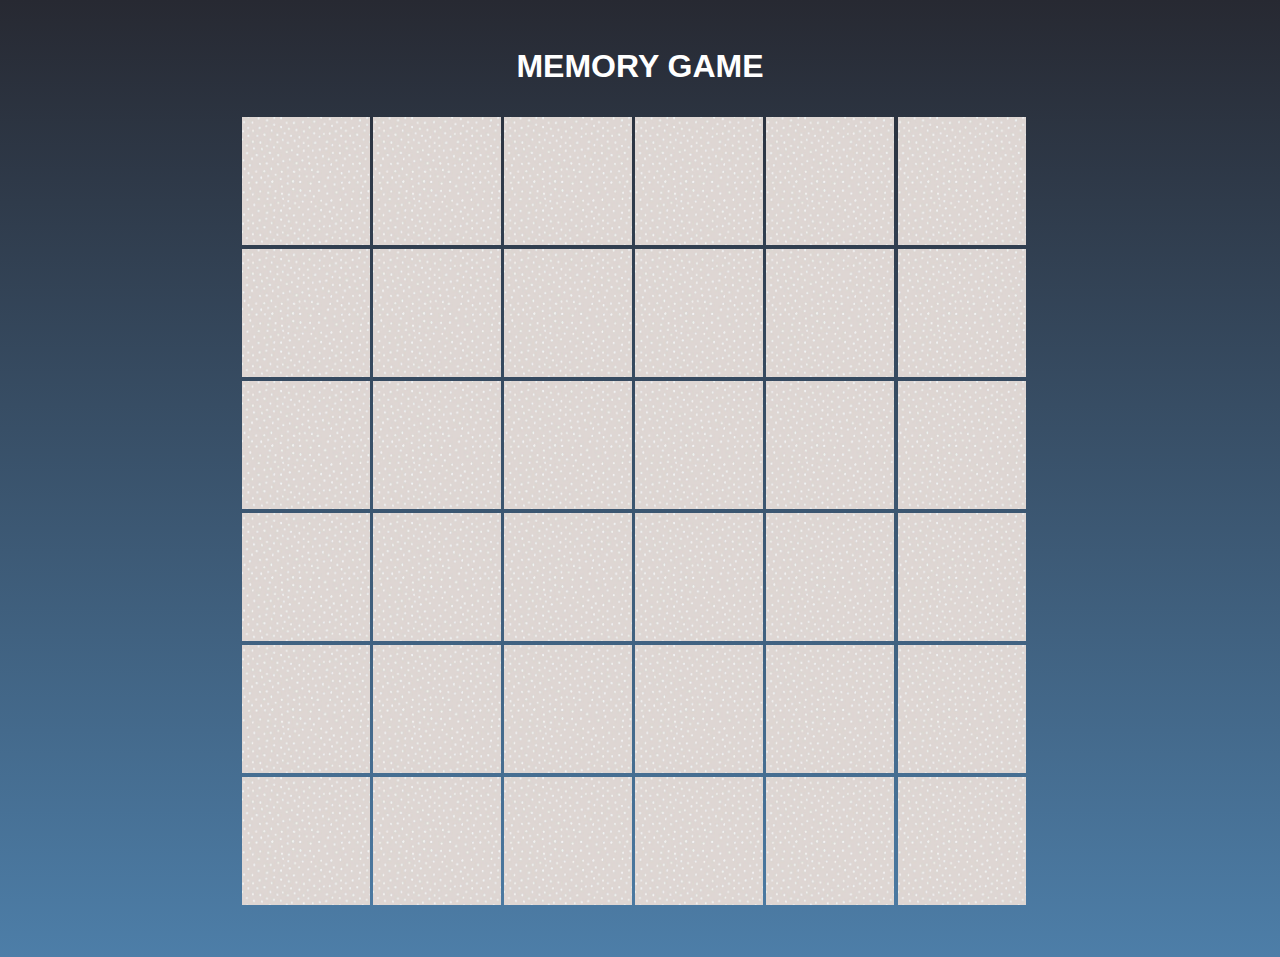
<file: index.html>
<!DOCTYPE html>
<html lang="en">
  <head>
    <meta charset="UTF-8" />
    <meta name="viewport" content="width=device-width, initial-scale=1.0" />
    <title>Memory game</title>

    <link rel="stylesheet" href="assets/CSS/main.css" />
  </head>
  <body class="memory-game__body">
    <main class="memory-game">
      <h1 class="memory-game__title">Memory Game</h1>
      <div class="memory-game__container">
        <section class="memory-game__cards"></section>
        <section class="memory-game__overlay"></section>
        <section class="memory-game__popup"></section>
      </div>
    </main>
    <script src="assets/javascript/main.js"></script>
  </body>
</html>
</file>
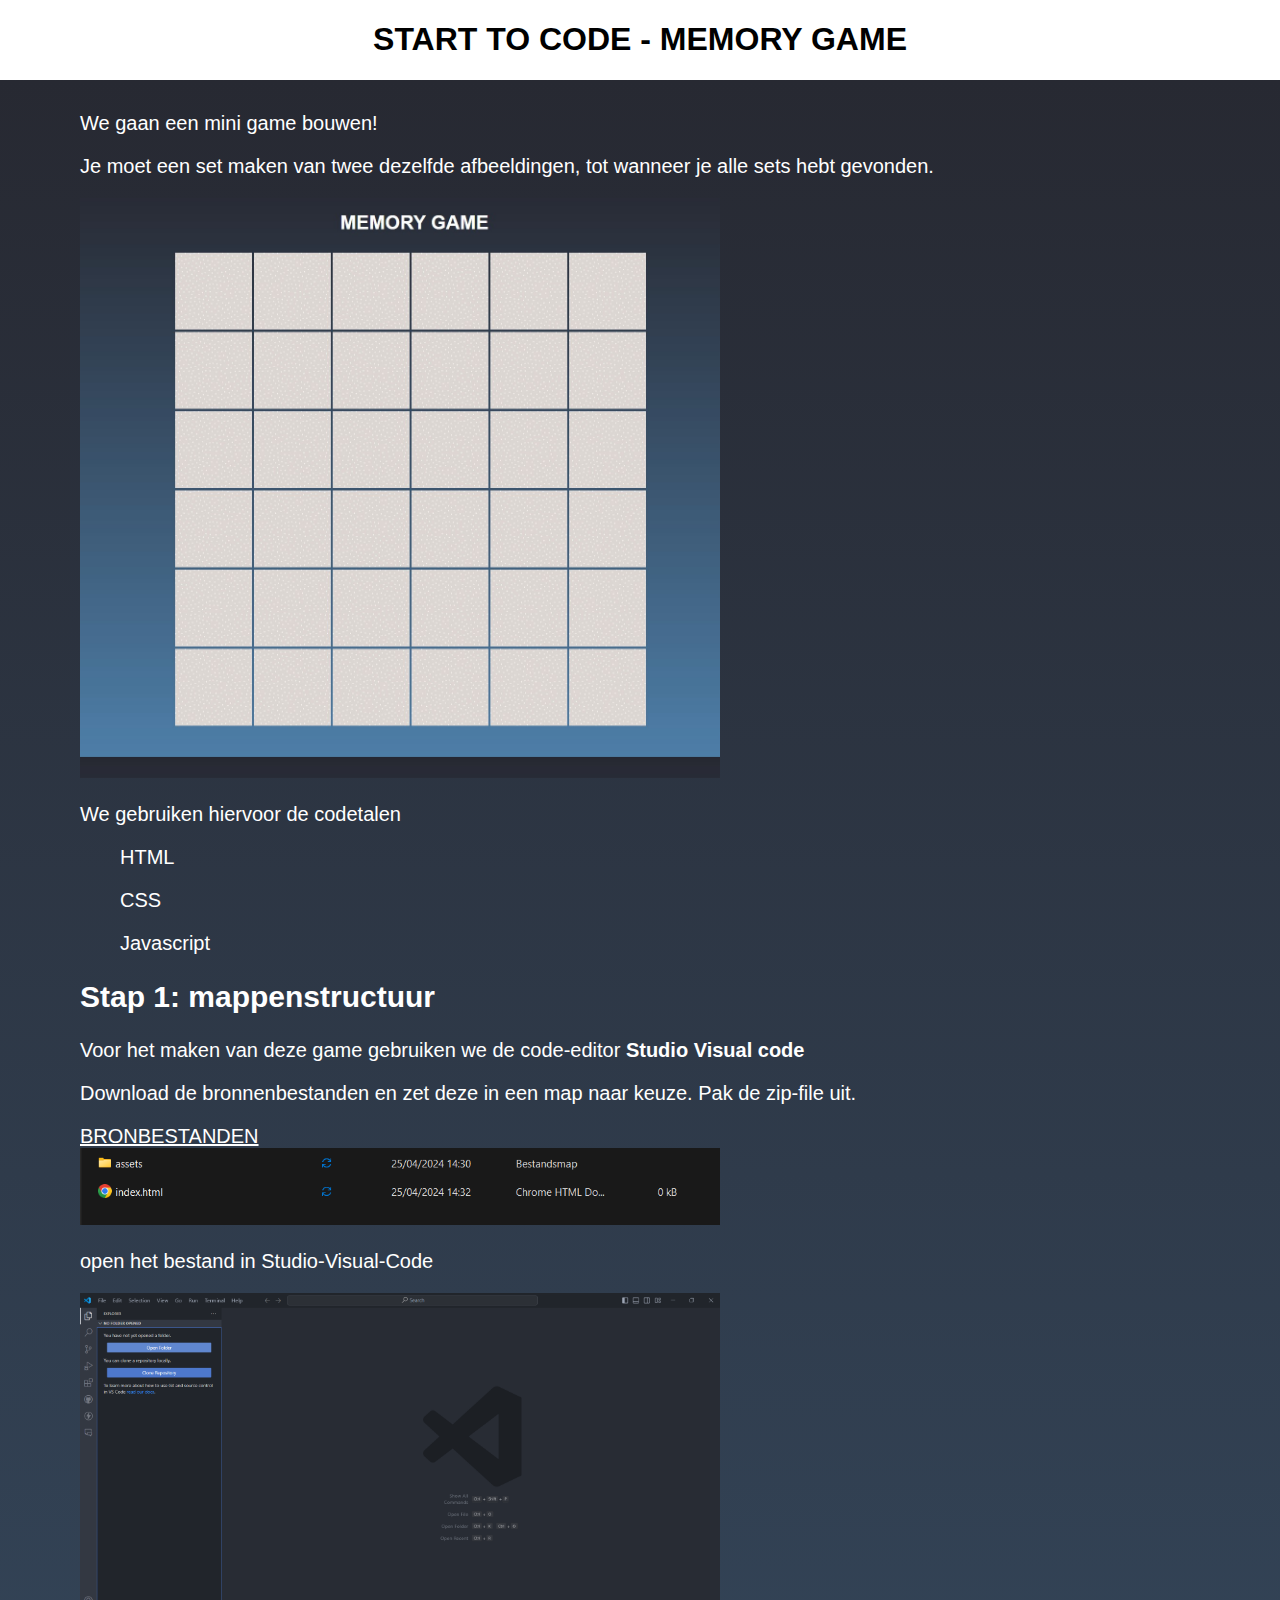
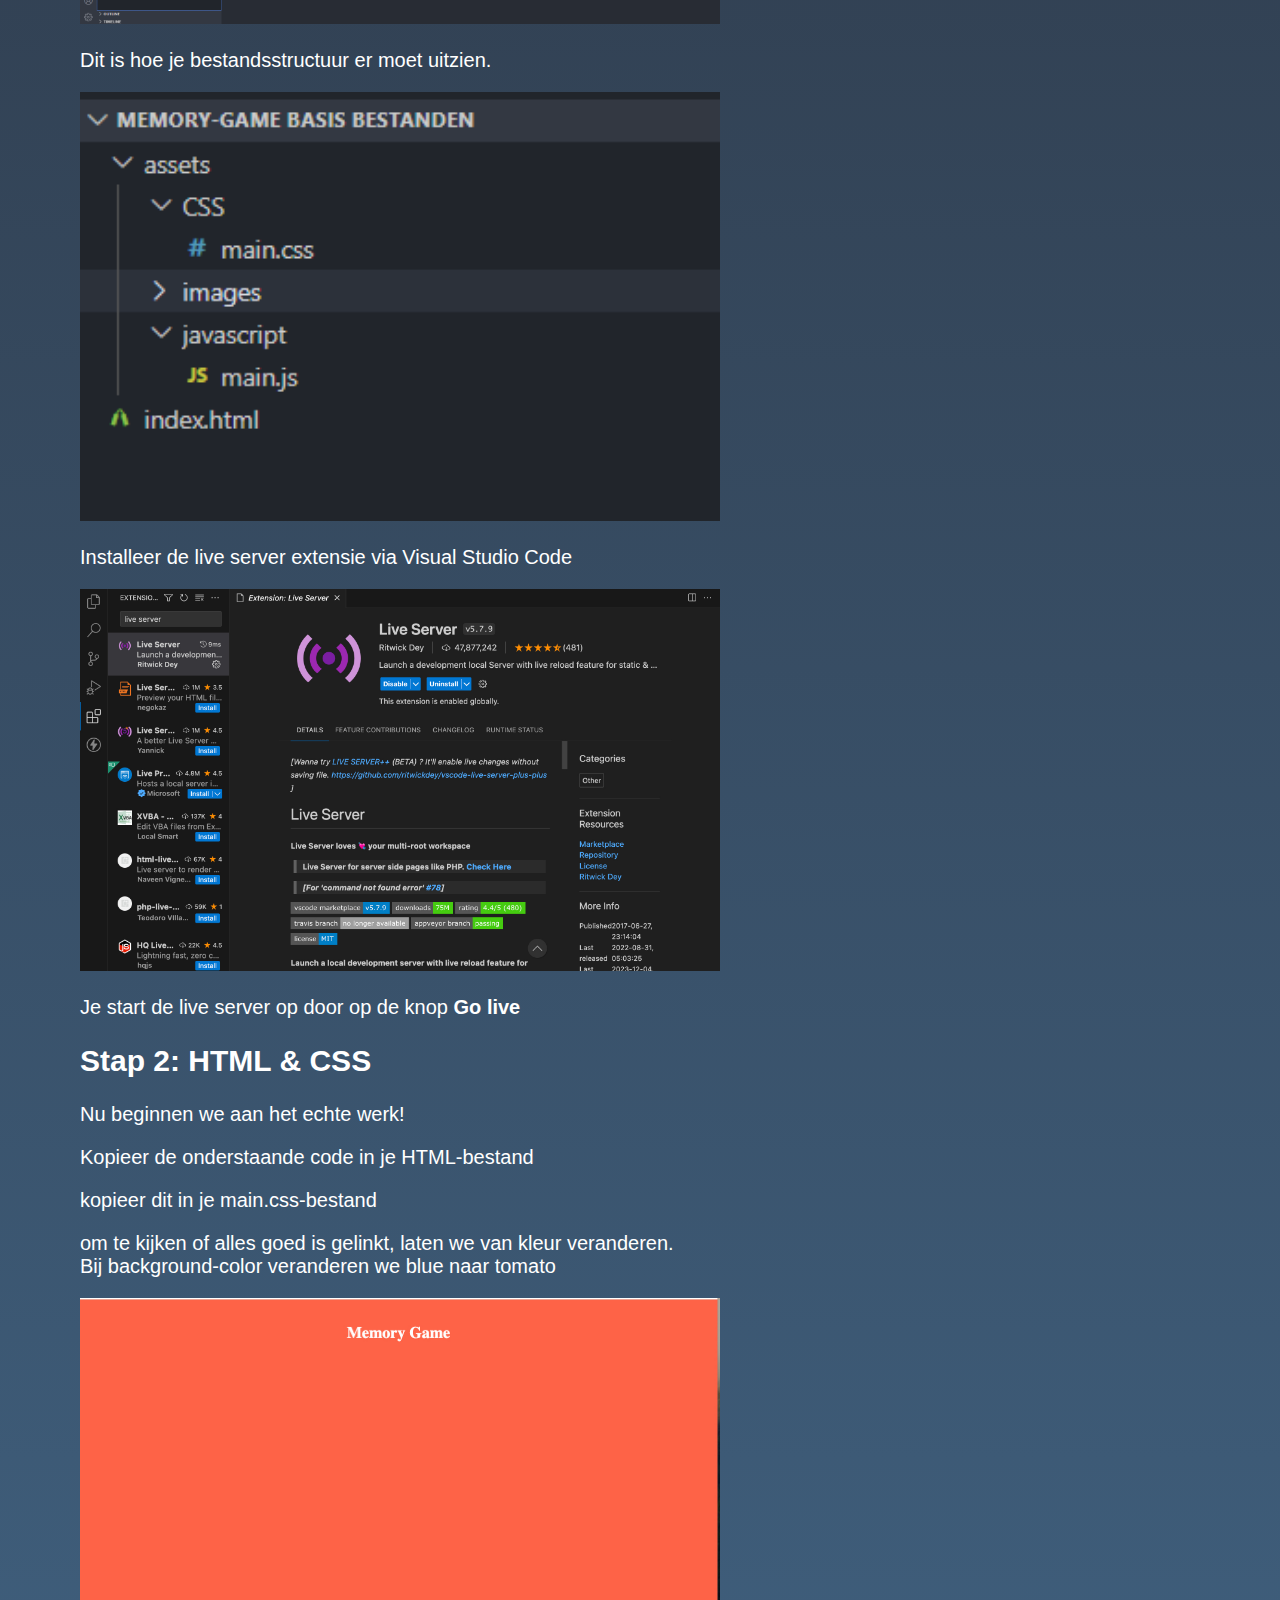
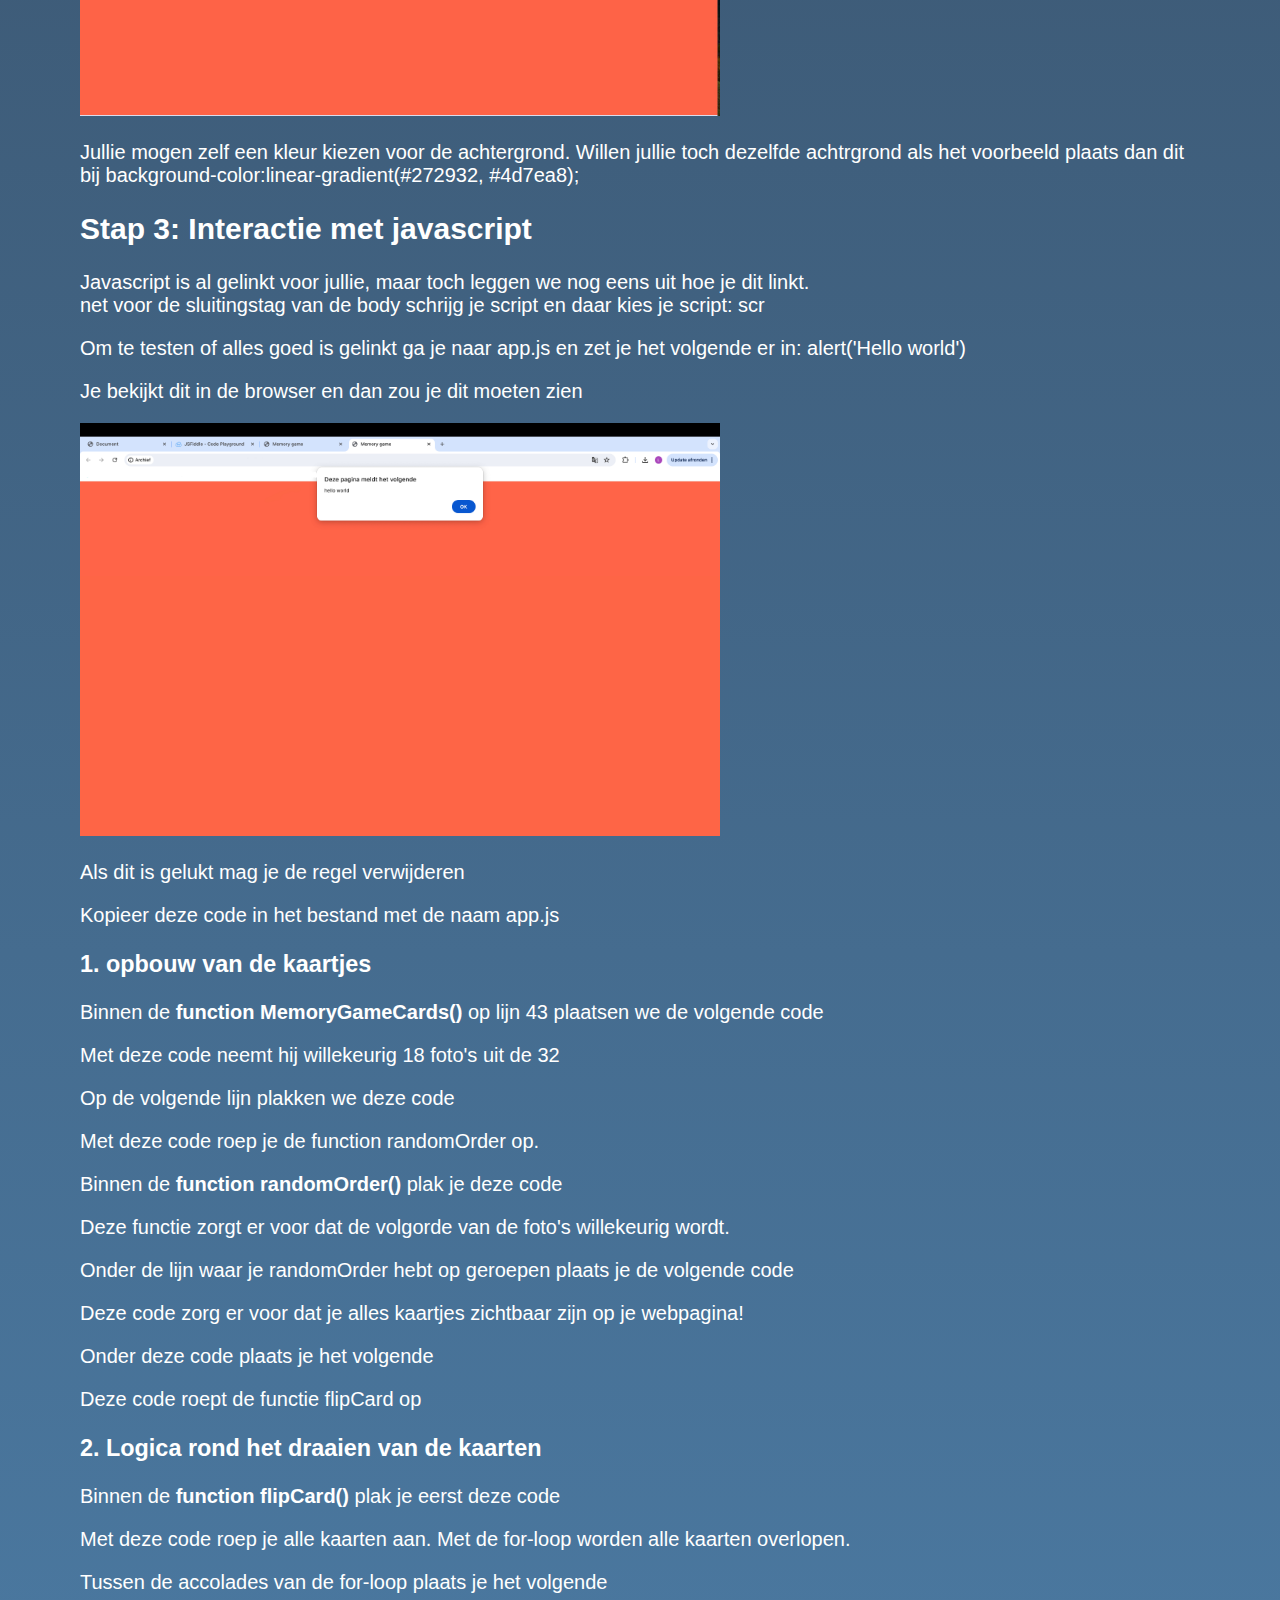
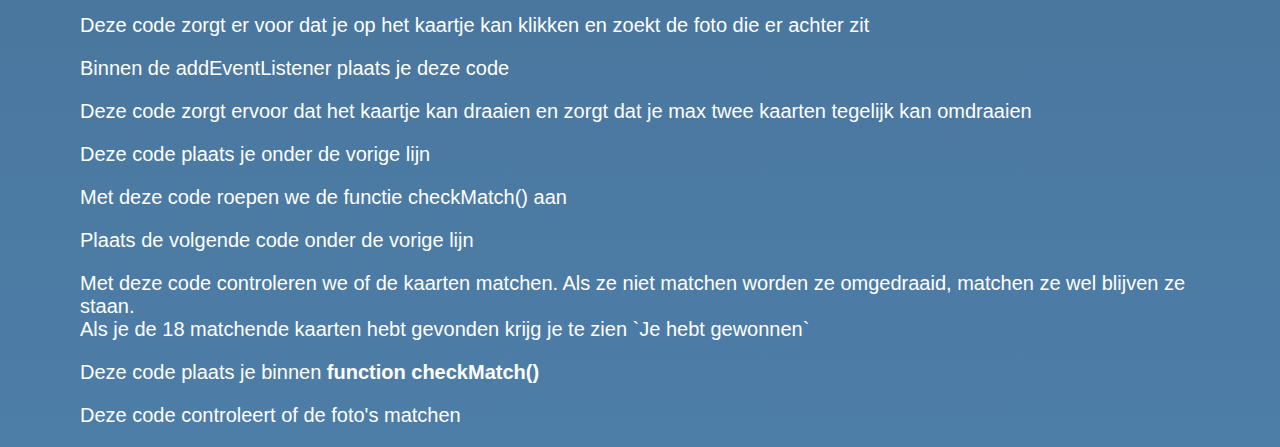
<file: uitleg.html>
<!DOCTYPE html>
<html lang="en">
  <head>
    <meta charset="UTF-8" />
    <meta name="viewport" content="width=device-width, initial-scale=1.0" />
    <title>Document</title>
    <link rel="stylesheet" href="assets/CSS/main.css">
  </head>
  <body>
    <header>
      <h1>Start to code - Memory Game</h1>
    </header>
    <div class="container">
      <div class="container-contents">
        <p>We gaan een mini game bouwen!</p>
        <p>Je moet een set maken van twee dezelfde afbeeldingen, tot wanneer je alle sets hebt gevonden.</p>
        <img src="assets/images/uitleg-game-start.jpg" alt="">
        <p>We gebruiken hiervoor de codetalen </p>
        <li>
          <ul>HTML</ul>
          <ul>CSS</ul>
          <ul>Javascript</ul>
        </li>
        <h2>Stap 1: mappenstructuur</h2>
        <p>Voor het maken van deze game gebruiken we de code-editor <strong>Studio Visual code</strong></p>
        <p>Download de bronnenbestanden en zet deze in een map naar keuze. Pak de zip-file uit.</p>
        <a href="/" download="memory-game basis bestanden.zip">bronbestanden</a>
        <img src="assets/images/uitleg-basisbestanden-unzip.png" alt="">
        <p>open het bestand in Studio-Visual-Code</p>
        <img src="assets/images/uitleg-basisbestanden-openfolder.png" alt="">
        <p>Dit is hoe je bestandsstructuur er moet uitzien.</p>
        <img src="assets/images/uitleg-basisbestanden-geopend-vs.png" alt="">
        <p>Installeer de live server extensie via Visual Studio Code</p>
        <img src="assets/images/live_server.jpg" alt="">
        <p>Je start de live server op door op de knop <strong> Go live </strong></p>
        <h2>Stap 2: HTML & CSS </h2>
        <p>Nu beginnen we aan het echte werk!</p>
        <p>Kopieer de onderstaande code in je HTML-bestand</p>
        <script async src="//jsfiddle.net/lore_student/4ur918ex/28/embed/html/dark/"></script>      
        <p>kopieer dit in je main.css-bestand</p>
        <script async src="//jsfiddle.net/lore_student/k9osu3ze/1/embed/css/dark/"></script>  
        <p>om te kijken of alles goed is gelinkt, laten we van kleur veranderen. <br> Bij background-color veranderen we blue naar tomato</p>
        <img src="assets/images/tomato.jpg" alt="">
        <p>Jullie mogen zelf een kleur kiezen voor de achtergrond. Willen jullie toch dezelfde achtrgrond als het voorbeeld plaats dan dit bij background-color:linear-gradient(#272932, #4d7ea8);</p>
        <h2>Stap 3: Interactie met javascript</h2>
        <p>Javascript is al gelinkt voor jullie, maar toch leggen we nog eens uit hoe je dit linkt. <br> net voor de sluitingstag van de body schrijg je script en daar kies je script: scr </p>
        <p>Om te testen of alles goed is gelinkt ga je naar app.js en zet je het volgende er in: alert('Hello world')</p>
        <p>Je bekijkt dit in de browser en dan zou je dit moeten zien</p>
        <img src="assets/images/hello_world.jpg" alt="">
        <p>Als dit is gelukt mag je de regel verwijderen</p>
        <p>Kopieer deze code in het bestand met de naam app.js</p>
        <script async src="//jsfiddle.net/lore_student/4ur918ex/1/embed/js/dark/"></script>
        <h3>1. opbouw van de kaartjes</h3>
        <p>Binnen de <strong>function MemoryGameCards()</strong> op lijn 43 plaatsen we de volgende code</p>
        <script async src="//jsfiddle.net/lore_student/4ur918ex/2/embed/js/dark/"></script>
        <p>Met deze code neemt hij willekeurig 18 foto's uit de 32</p>
        <p>Op de volgende lijn plakken we deze code</p>
        <script async src="//jsfiddle.net/lore_student/4ur918ex/3/embed/js/dark/"></script>
        <p>Met deze code roep je de function randomOrder op.</p>
        <p>Binnen de <strong>function randomOrder()</strong> plak je deze code</p>
        <script async src="//jsfiddle.net/lore_student/4ur918ex/5/embed/js/dark/"></script>
        <p>Deze functie zorgt er voor dat de volgorde van de foto's willekeurig wordt.</p>
        <p>Onder de lijn waar je randomOrder hebt op geroepen plaats je de volgende code</p>
        <script async src="//jsfiddle.net/lore_student/4ur918ex/8/embed/js/dark/"></script>
        <p>Deze code zorg er voor dat je alles kaartjes zichtbaar zijn op je webpagina!</p>
        <p>Onder deze code plaats je het volgende</p>
        <script async src="//jsfiddle.net/lore_student/4ur918ex/9/embed/js/dark/"></script>
        <p>Deze code roept de functie flipCard op</p>
        <h3>2. Logica rond het draaien van de kaarten</h3>
        <p>Binnen de <strong>function flipCard()</strong> plak je eerst deze code</p>
        <script async src="//jsfiddle.net/lore_student/4ur918ex/11/embed/js/dark/"></script>
        <p>Met deze code roep je alle kaarten aan. Met de for-loop worden alle kaarten overlopen.</p>
        <p>Tussen de accolades van de for-loop plaats je het volgende</p>
        <script async src="//jsfiddle.net/lore_student/4ur918ex/16/embed/js/dark/"></script>
        <p>Deze code zorgt er voor dat je op het kaartje kan klikken en zoekt de foto die er achter zit</p>
        <p>Binnen de addEventListener plaats je deze code</p>
        <script async src="//jsfiddle.net/lore_student/4ur918ex/17/embed/js/dark/"></script>
        <p>Deze code zorgt ervoor dat het kaartje kan draaien en zorgt dat je max twee kaarten tegelijk kan omdraaien</p>
        <p>Deze code plaats je onder de vorige lijn</p>
        <script async src="//jsfiddle.net/lore_student/4ur918ex/21/embed/js/dark/"></script>
        <p>Met deze code roepen we de functie checkMatch() aan</p>
        <p>Plaats de volgende code onder de vorige lijn</p>
        <script async src="//jsfiddle.net/lore_student/4ur918ex/23/embed/js/dark/"></script>
        <p>Met deze code controleren we of de kaarten matchen. Als ze niet matchen worden ze omgedraaid, matchen ze wel blijven ze staan. <br> Als je de 18 matchende kaarten hebt gevonden krijg je te zien `Je hebt gewonnen`</p>
        <p>Deze code plaats je binnen <strong>function checkMatch()</strong></p>
        <script async src="//jsfiddle.net/lore_student/4ur918ex/25/embed/js/dark/"></script>
        <p>Deze code controleert of de foto's matchen</p>




      </div>
    </div>
  </body>
</html>
</file>
<file: assets/CSS/main.css>
body{
  margin: 0;
}

.memory-game {
  width: 50rem;
  margin: 3rem auto;
}

h1 {
  text-align: center;
  text-transform: uppercase;
  font-family: Arial, Helvetica, sans-serif;
}

.container {
  background: linear-gradient(#272932, #4d7ea8);
  color: white;
  min-height: 100vh;
  width: 100%;
  background-size: cover;
  position: absolute;
  padding: 0;
  margin: 0;
}

img {
  width: 40rem;
}

.container-contents {
  margin: 0rem 5rem;
  margin-top: 2rem;
  font-family: Arial, Helvetica, sans-serif;
  font-size: 20px;
}

.memory-game__body {
  background: linear-gradient(#272932, #4d7ea8);
  color: white;
}

.memory-game h1 {
  text-align: center;
  font-size: 2rem;
  margin-bottom: 2rem;
}

img.memory-game__card {
  width: 8rem;
  height: 8rem;
  padding: 0 0.1rem;
  object-fit: cover;
  overflow: hidden;
}

.memory-game__overlay {
  display: none;
  width: 100%;
  height: 100%;
  position: absolute;
  top: 0;
  left: 0;
}

.memory-game__container {
  position: relative;
}

.memory-game__popup {
  position: absolute;
  top: 50%;
  left: 50%;
  transform: translate(-50%, -50%);
  display: none;
  color: black;
  background-color: white;
  padding: 2rem;
  border-radius: 0.5rem;
  box-shadow: 0 0 1rem rgba(0, 0, 0, 0.1);
}

a.memory-game__button {
  text-decoration: none;
  text-align: center;
}

.memory-game__button {
  display: block;
  margin: 0 auto;
  padding: 0.5rem 1rem;
  background-color: #4d7ea8;
  color: white;
  border: none;
  border-radius: 0.5rem;
  cursor: pointer;
  font-size: 1rem;
  text-transform: uppercase;
}

.memory-game__button__container {
  display: flex;
  flex-direction: column;
  gap: 1rem;
  justify-content: center;
}

li{
  list-style: none;
}

a{
  color: white;
  display: block;
  text-transform: uppercase;
}
</file>
